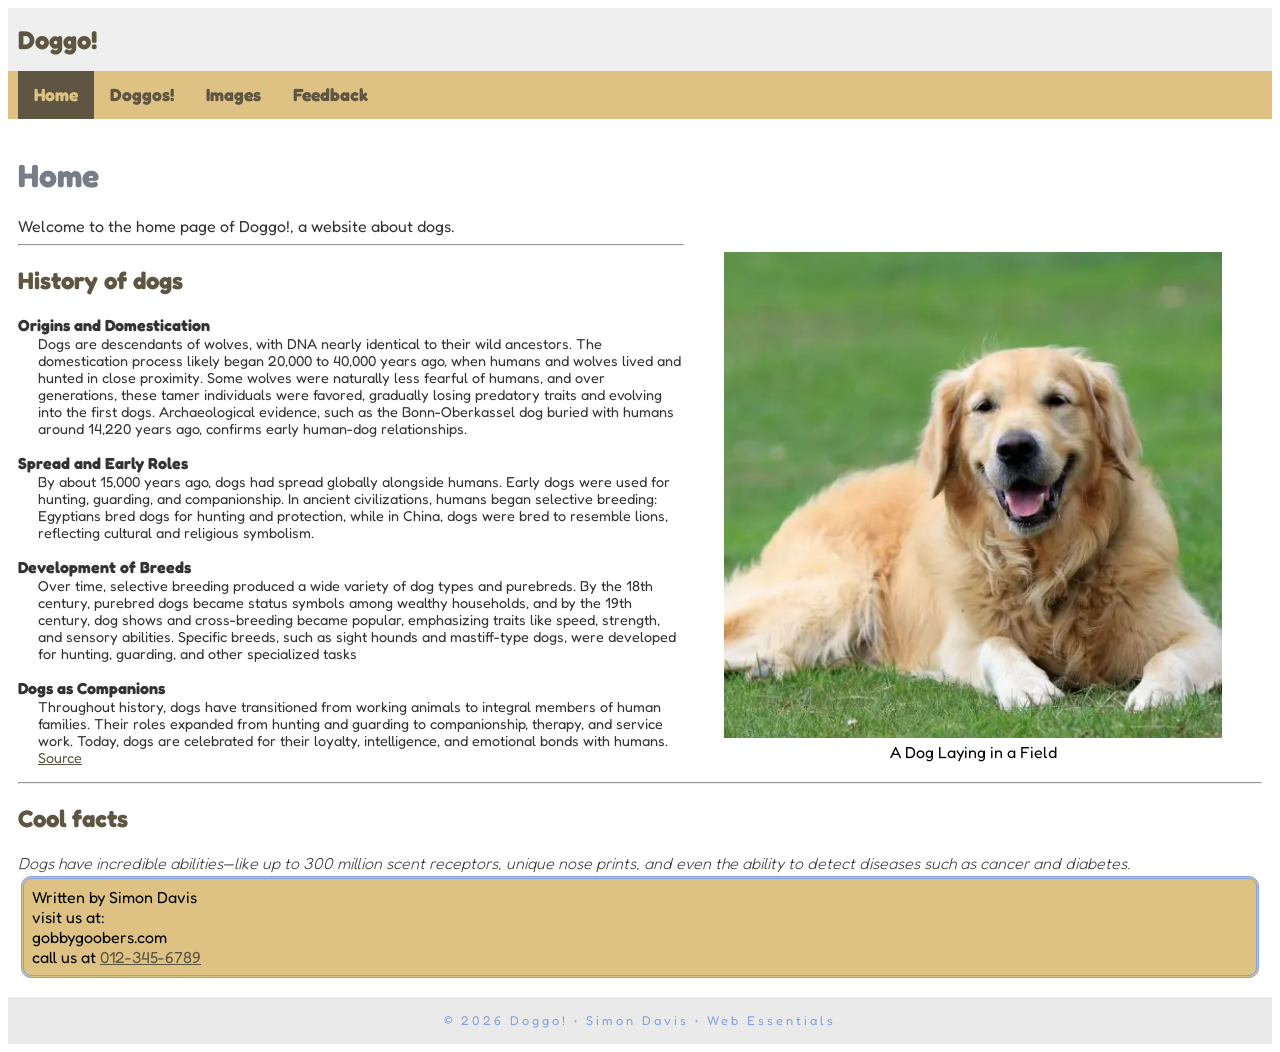
<file: index.html>
<!doctype html>
<html lang="en">

<head>
    <meta charset="UTF-8">
    <meta name="description" content="Doggo! A website to help you find the perfect dog!" />
    <meta name="author" content="Simon Davis" />
    <meta name="viewport" content="width=device-width, initial-scale=1">
    <title>Doogo!: Home Page</title>

    <link rel="preconnect" href="https://fonts.googleapis.com">
    <link rel="preconnect" href="https://fonts.gstatic.com" crossorigin>
    <link
        href="https://fonts.googleapis.com/css2?family=Fredoka:wght@300..700&family=Oxygen:wght@300;400;700&display=swap"
        rel="stylesheet">

    <link rel="preconnect" href="https://fonts.googleapis.com">

    <link rel="stylesheet" href="style.css">
</head>

<body>
    <!-- start the page header -->
    <header>
        <span>Doggo!</span>
    </header>

    <!-- start the page navigation -->
    <nav>
        <ul>
            <li class="active"><a href="index.html">Home</a></li>
            <li><a href="Breeds.html">Doggos!</a></li>
            <li><a href="images.html">Images</a></li>
            <li><a href="feedback.html">Feedback</a></li>
        </ul>
    </nav>

    <!-- start the page main -->
    <main>
        <h1>Home</h1>
        <p>
            Welcome to the home page of Doggo!, a website about dogs.
        </p>

        <figure class="homepageimg">
            <img src="8a87d092545e4d949f2d95978445aa9a.webp" alt="A Golden Retriver Laying in a Field" width="480" height="468">
            <figcaption>A Dog Laying in a Field</figcaption>
        </figure>

        <hr>
        <h2>History of dogs</h2>
        <dl>
            <dt>
                <p>Origins and Domestication</p>
            </dt>
            <dd>
                <p>Dogs are descendants of wolves, with DNA nearly identical to their wild ancestors.
                    The domestication process likely began 20,000 to 40,000 years ago, when humans and wolves lived and
                    hunted in close proximity.
                    Some wolves were naturally less fearful of humans, and over generations, these tamer individuals
                    were favored,
                    gradually losing predatory traits and evolving into the first dogs.
                    Archaeological evidence, such as the Bonn-Oberkassel dog buried with humans around 14,220 years ago,
                    confirms early human-dog relationships.
                </p>
            </dd>
            <dt>
                <p>Spread and Early Roles</p>
            </dt>
            <dd>
                <p>By about 15,000 years ago, dogs had spread globally alongside humans. Early dogs were used for
                    hunting, guarding, and companionship.
                    In ancient civilizations, humans began selective breeding:
                    Egyptians bred dogs for hunting and protection, while in China, dogs were bred to resemble lions,
                    reflecting cultural and religious symbolism.
                </p>
            </dd>
            <dt>
                <p>Development of Breeds</p>
            </dt>
            <dd>
                <p>Over time, selective breeding produced a wide variety of dog types and purebreds. By the 18th
                    century,
                    purebred dogs became status symbols among wealthy households, and by the 19th century, dog shows and
                    cross-breeding became popular,
                    emphasizing traits like speed, strength, and sensory abilities.
                    Specific breeds, such as sight hounds and mastiff-type dogs, were developed for hunting, guarding,
                    and other specialized tasks
                </p>
            </dd>
            <dt>
                <p>Dogs as Companions</p>
            </dt>
            <dd>
                <p>Throughout history, dogs have transitioned from working animals to integral members of human
                    families.
                    Their roles expanded from hunting and guarding to companionship, therapy, and service work. Today,
                    dogs are celebrated for their loyalty,
                    intelligence, and emotional bonds with humans. <a
                        href="https://education.nationalgeographic.org/resource/brief-history-dogs/">Source</a>
                </p>
            </dd>
        </dl>
        <hr>
        <h2>Cool facts</h2>
        <p><em>Dogs have incredible abilities—like up to 300 million scent receptors,
                unique nose prints, and even the ability to detect diseases such as cancer and diabetes.</em></p>



        <address>
            Written by Simon Davis <br>
            visit us at: <br>
            gobbygoobers.com <br>
            call us at <a href="tel:+123-456-7890">012-345-6789</a>
        </address>

    </main>

    <!-- start the page footer -->
    <footer>
        <p>&copy; 2026 Doggo! &bull; Simon Davis &bull; Web Essentials</p>
    </footer>
</body>

</html>
</file>
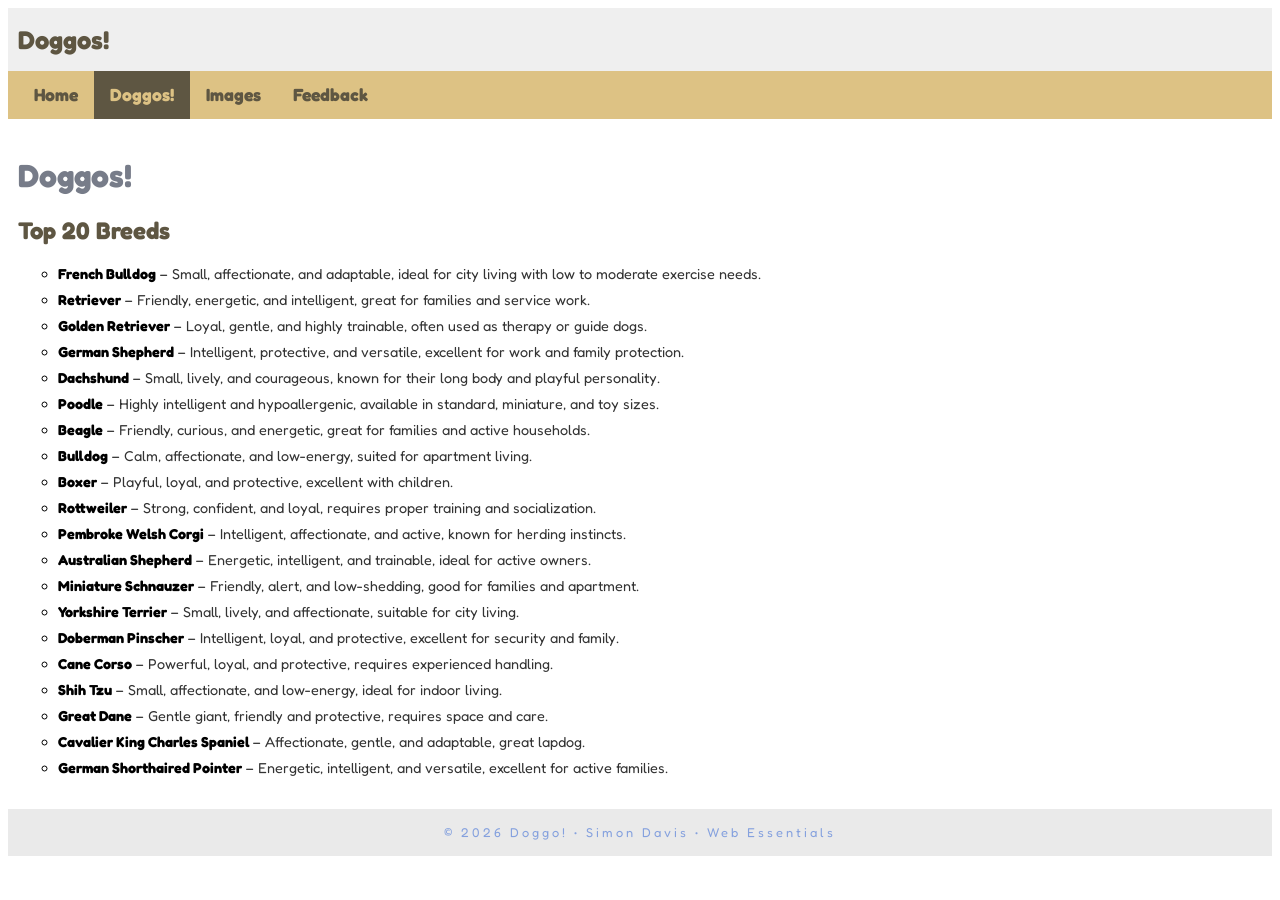
<file: Breeds.html>
<!doctype html>
<html lang="en">

<head>
    <meta charset="UTF-8">
    <meta name="description"
        content="Doggo! A website to help you find the perfect dog!" />
    <meta name="author" content="Simon Davis" />
    <meta name="viewport" content="width=device-width, initial-scale=1">
    <title>Doggo!: Doggos! Page</title>

    <link rel="preconnect" href="https://fonts.googleapis.com">
    <link rel="preconnect" href="https://fonts.gstatic.com" crossorigin>
    <link href="https://fonts.googleapis.com/css2?family=Fredoka:wght@300..700&family=Oxygen:wght@300;400;700&display=swap" rel="stylesheet">

    <link rel="preconnect" href="https://fonts.googleapis.com">

    <link rel="stylesheet" href="style.css">
</head>

<body>
    <!-- start the page header -->
    <header>
        <span>Doggos!</span>
    </header>

    <!-- start the page navigation -->
    <nav>
        <ul>
            <li><a href="index.html">Home</a></li>
            <li class="active"><a href="Breeds.html">Doggos!</a></li>
            <li><a href="images.html">Images</a></li>
            <li><a href="feedback.html">Feedback</a></li>
        </ul>
    </nav>

    <!-- start the page main -->
    <main>
        <h1>Doggos!</h1>

        <h2>Top 20 Breeds</h2>

        <ul>
            <li>
                <p><strong>French Bulldog</strong> – Small, affectionate, and adaptable, ideal for city living with low to moderate exercise needs.</p>
            </li>
            <li>
                <p><strong>Retriever</strong> – Friendly, energetic, and intelligent, great for families and service work.</p>
            </li>
            <li>
                <p><strong>Golden Retriever</strong> – Loyal, gentle, and highly trainable, often used as therapy or guide dogs.</p>
            </li>
            <li>
                <p><strong>German Shepherd</strong> – Intelligent, protective, and versatile, excellent for work and family protection.</p>
            </li>
            <li>
                <p><strong>Dachshund</strong> – Small, lively, and courageous, known for their long body and playful personality.</p>
            </li>
            <li>
                <p><strong>Poodle</strong> – Highly intelligent and hypoallergenic, available in standard, miniature, and toy sizes.</p>
            </li>
            <li>
                <p><strong>Beagle</strong> – Friendly, curious, and energetic, great for families and active households.</p>
            </li>
            <li>
                <p><strong>Bulldog</strong> – Calm, affectionate, and low-energy, suited for apartment living.</p>
            </li>
            <li>
                <p><strong>Boxer</strong> – Playful, loyal, and protective, excellent with children.</p>
            </li>
            <li>
                <p><strong>Rottweiler</strong> – Strong, confident, and loyal, requires proper training and socialization.</p>
            </li>
            <li>
                <p><strong>Pembroke Welsh Corgi</strong> – Intelligent, affectionate, and active, known for herding instincts.</p>
            </li>
            <li>
                <p><strong>Australian Shepherd</strong> – Energetic, intelligent, and trainable, ideal for active owners.</p>
            </li>
            <li>
                <p><strong>Miniature Schnauzer</strong> – Friendly, alert, and low-shedding, good for families and apartment.</p>
            </li>
            <li>
                <p><strong>Yorkshire Terrier</strong> – Small, lively, and affectionate, suitable for city living.</p>
            </li>
            <li>
                <p><strong>Doberman Pinscher</strong> – Intelligent, loyal, and protective, excellent for security and family.</p>
            </li>
            <li>
                <p><strong>Cane Corso</strong> – Powerful, loyal, and protective, requires experienced handling.</p>
            </li>
            <li>
                <p><strong>Shih Tzu</strong> – Small, affectionate, and low-energy, ideal for indoor living.</p>
            </li>
            <li>
                <p><strong>Great Dane</strong> – Gentle giant, friendly and protective, requires space and care.</p>
            </li>
            <li>
                <p><strong>Cavalier King Charles Spaniel</strong> – Affectionate, gentle, and adaptable, great lapdog.</p>
            </li>
            <li>
                <p><strong>German Shorthaired Pointer</strong> – Energetic, intelligent, and versatile, excellent for active families.</p>
            </li>
        </ul>
    </main>

    <!-- start the page footer -->
    <footer>
        <p>&copy; 2026 Doggo! &bull; Simon Davis &bull; Web Essentials</p>
    </footer>
</body>

</html>
</file>
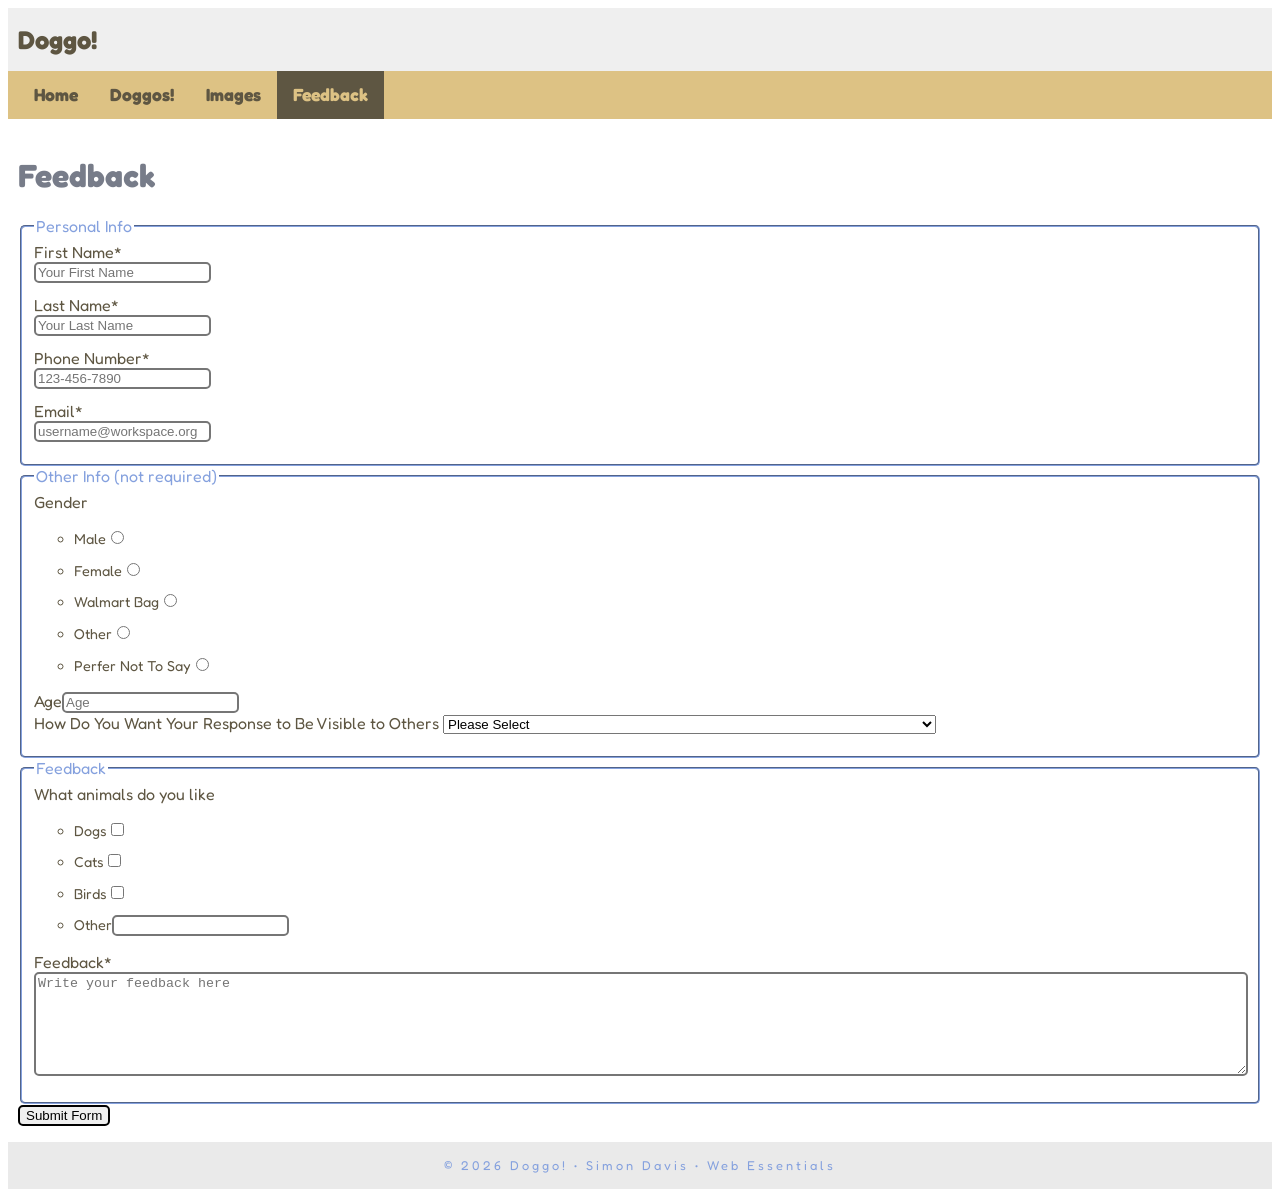
<file: feedback.html>
<!doctype html>
<html lang="en">

<head>
    <meta charset="UTF-8">
    <meta name="description"
        content="Doggo! A website to help you find the perfect dog!" />
    <meta name="author" content="Simon Davis" />
    <meta name="viewport" content="width=device-width, initial-scale=1">
    <title>Doogo!: Feedback Page</title>

    <link rel="preconnect" href="https://fonts.googleapis.com">
    <link rel="preconnect" href="https://fonts.gstatic.com" crossorigin>
    <link href="https://fonts.googleapis.com/css2?family=Fredoka:wght@300..700&family=Oxygen:wght@300;400;700&display=swap" rel="stylesheet">

    <link rel="preconnect" href="https://fonts.googleapis.com">

    <link rel="stylesheet" href="style.css">
</head>

<body>
    <!-- start the page header -->
    <header>
        <span>Doggo!</span>
    </header>

    <!-- start the page navigation -->
    <nav>
        <ul>
            <li><a href="index.html">Home</a></li>
            <li><a href="Breeds.html">Doggos!</a></li>
            <li><a href="images.html">Images</a></li>
            <li class="active"><a href="feedback.html">Feedback</a></li>
        </ul>
    </nav>

    <!-- start the page main -->
    <main>
        <h1>Feedback</h1>
        <form method="get" class="feedbackForm" action="thanks.html">
            <fieldset>
                <legend>Personal Info</legend>
                <label>First Name*<input type="text" name="fname" required placeholder="Your First Name" class="blockForFeedback"></label>
                <label>Last Name*<input type="text" name="lname" required placeholder="Your Last Name" class="blockForFeedback"></label>
                <label>Phone Number*<input type="tel" name="phone" required placeholder="123-456-7890" class="blockForFeedback"></label>
                <label>Email*<input type="email" name="email" required placeholder="username@workspace.org" class="blockForFeedback"></label>
            </fieldset>
            <fieldset>
                <legend>Other Info (not required)</legend>
                Gender<ul>
                    <li><label  class="blockForFeedback">Male<input type="radio" name="gender"></label></li>
                    <li><label  class="blockForFeedback">Female<input type="radio" name="gender"></label></li>
                    <li><label  class="blockForFeedback">Walmart Bag<input type="radio" name="gender"></label></li>
                    <li><label  class="blockForFeedback">Other<input type="radio" name="gender"></label></li>
                    <li><label  class="blockForFeedback">Perfer Not To Say<input type="radio" name="gender"></label></li>
                </ul>
                <label>Age<input type="text" name="age" placeholder="Age"></label>
                <label class="blockForFeedback">How Do You Want Your Response to Be Visible to Others
                    <select name="visibility">
                        <option value="select">Please Select</option>
                        <option value="private">Private (Only Website Editors will see and be able to act on your feedback)</option>
                        <option value="anonymousPrivate">Anonymous Private (Editors will only see your feedback with no name provided)</option>
                        <option value="anonymous">Anonymous (Others can see your feedback without seeing your name)</option>
                        <option value="open">Open (Everyone can see your feedback with your name attached)</option>
                    </select>
                </label>
            </fieldset>
            <fieldset>
                <legend>Feedback</legend>

                What animals do you like<ul>    
                    <li><label class="blockForFeedback">Dogs<input type="checkbox" name="dogs"></label></li>
                    <li><label class="blockForFeedback">Cats<input type="checkbox" name="cats"></label></li>
                    <li><label class="blockForFeedback">Birds<input type="checkbox" name="bird"></label></li>
                    <li><label class="blockForFeedback">Other<input type="text" name="otherTypeOfAnimal"></label></li>
                </ul>
                <label class="blockForFeedback">Feedback*<textarea name="feedback" required placeholder="Write your feedback here"></textarea></label>
            </fieldset>
            <input type="submit" value="Submit Form">
        </form>
    </main>

    <!-- start the page footer -->
    <footer>
        <p>&copy; 2026 Doggo! &bull; Simon Davis &bull; Web Essentials</p>
    </footer>
</body>

</html>
</file>
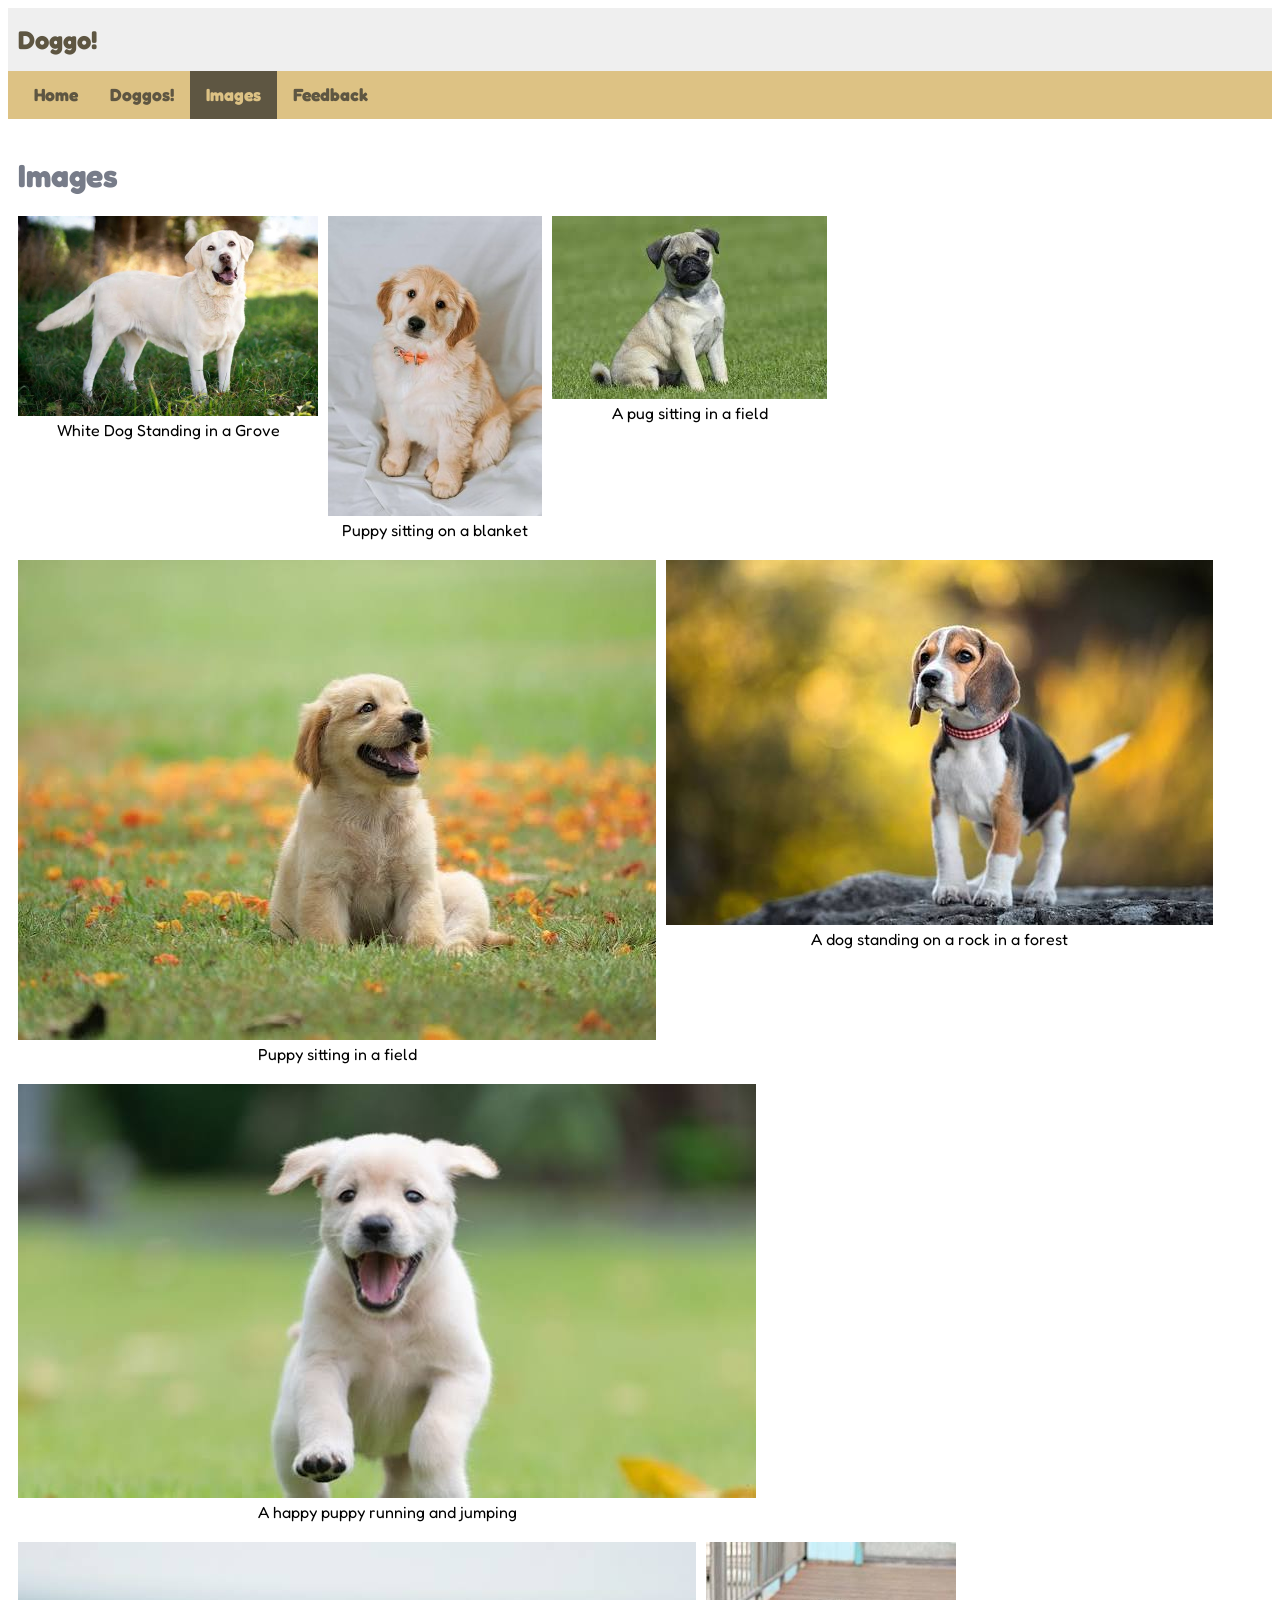
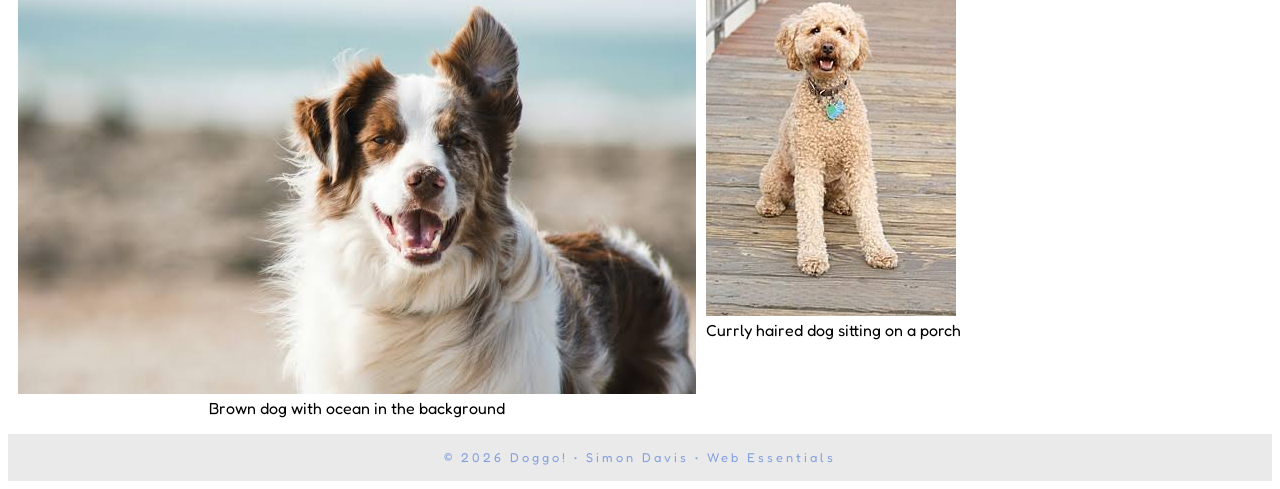
<file: images.html>
<!doctype html>
<html lang="en">

<head>
    <meta charset="UTF-8">
    <meta name="description"
        content="Doggo! A website to help you find the perfect dog!" />
    <meta name="author" content="Simon Davis" />
    <meta name="viewport" content="width=device-width, initial-scale=1">
    <title>Doogo!: Gallery Page</title>

    <link rel="preconnect" href="https://fonts.googleapis.com">
    <link rel="preconnect" href="https://fonts.gstatic.com" crossorigin>
    <link href="https://fonts.googleapis.com/css2?family=Fredoka:wght@300..700&family=Oxygen:wght@300;400;700&display=swap" rel="stylesheet">

    <link rel="preconnect" href="https://fonts.googleapis.com">

    <link rel="stylesheet" href="style.css">
</head>

<body>
    <!-- start the page header -->
    <header>
        <span>Doggo!</span>
    </header>

    <!-- start the page navigation -->
    <nav>
        <ul>
            <li><a href="index.html">Home</a></li>
            <li><a href="Breeds.html">Doggos!</a></li>
            <li class="active"><a href="images.html">Images</a></li>
            <li><a href="feedback.html">Feedback</a></li>
        </ul>
    </nav>

    <!-- start the page main -->
    <main>
        <h1>Images</h1>

        <div class="gallery">
            <figure>
                <img src="gallery/images(1).jpg" alt="White Dog Standing in a Grove" loading="lazy" width="300" height="200">
                <figcaption>White Dog Standing in a Grove</figcaption>
            </figure>

            <figure>
                <img src="gallery/images(2).jpg" alt="Puppy sitting on a blanket" loading="lazy" width="214" height="300">
                <figcaption>Puppy sitting on a blanket</figcaption>
            </figure>

            <figure>
                <img src="gallery/images(3).jpg" alt="A pug sitting in a field" loading="lazy" width="275" height="183">
                <figcaption>A pug sitting in a field</figcaption>
            </figure>

            <figure>
                <img src="gallery/images(4).jpg" alt="Puppy sitting in a field" loading="lazy" width="638" height="480">
                <figcaption>Puppy sitting in a field</figcaption>
            </figure>

            <figure>
                <img src="gallery/images(5).jpg" alt="A dog standing on a rock in a forest" loading="lazy" width="547" height="365">
                <figcaption>A dog standing on a rock in a forest</figcaption>
            </figure>

            <figure>
                <img src="gallery/images(6).jpg" alt="A happy puppy running and jumping" loading="lazy" width="738" height="414">
                <figcaption>A happy puppy running and jumping</figcaption>
            </figure>

            <figure>
                <img src="gallery/images(7).jpg" alt="Brown dog with ocean in the background" loading="lazy" width="678" height="452">
                <figcaption>Brown dog with ocean in the background</figcaption>
            </figure>

            <figure>
                <img src="gallery/images.jpg" alt="Currly haired dog sitting on a porch" loading="lazy" width="250" height="374">
                <figcaption>Currly haired dog sitting on a porch</figcaption>
            </figure>
            
        </div>

    </main>

    <!-- start the page footer -->
    <footer>
        <p>&copy; 2026 Doggo! &bull; Simon Davis &bull; Web Essentials</p>
    </footer>
</body>

</html>
</file>
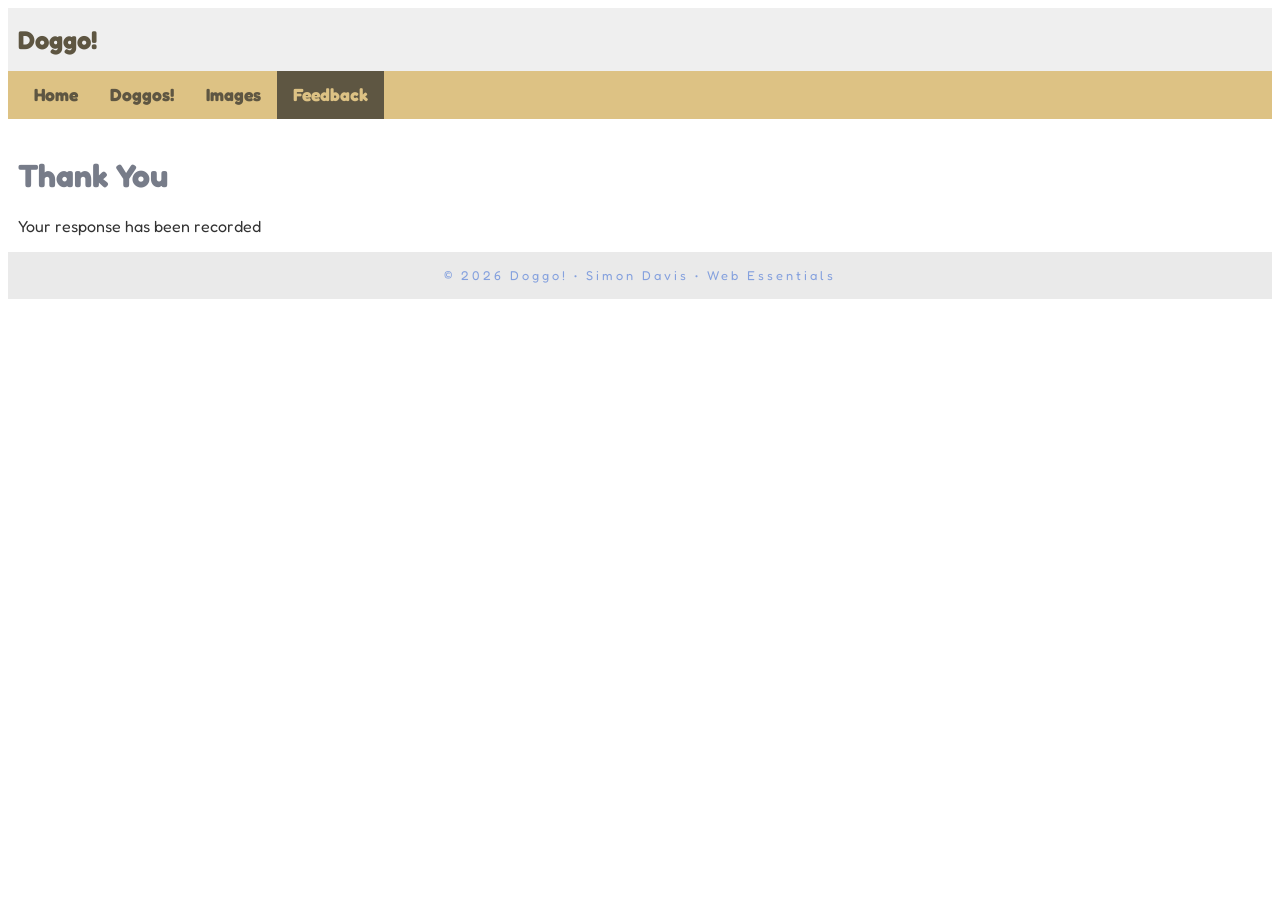
<file: thanks.html>
<!doctype html>
<html lang="en">

<head>
    <meta charset="UTF-8">
    <meta name="description"
        content="Doggo! A website to help you find the perfect dog!" />
    <meta name="author" content="Simon Davis" />
    <meta name="viewport" content="width=device-width, initial-scale=1">
    <meta http-equiv="refresh" content="5; url=index.html">
    <title>Doogo!: Thanks Page</title>

    <link rel="preconnect" href="https://fonts.googleapis.com">
    <link rel="preconnect" href="https://fonts.gstatic.com" crossorigin>
    <link href="https://fonts.googleapis.com/css2?family=Fredoka:wght@300..700&family=Oxygen:wght@300;400;700&display=swap" rel="stylesheet">

    <link rel="preconnect" href="https://fonts.googleapis.com">

    <link rel="stylesheet" href="style.css">
</head>

<body>
    <!-- start the page header -->
    <header>
        <span>Doggo!</span>
    </header>

    <!-- start the page navigation -->
    <nav>
        <ul>
            <li><a href="index.html">Home</a></li>
            <li><a href="Breeds.html">Doggos!</a></li>
            <li><a href="images.html">Images</a></li>
            <li class="active"><a href="feedback.html">Feedback</a></li>
        </ul>
    </nav>

    <!-- start the page main -->
    <main>
        <h1>Thank You</h1>
        <p>Your response has been recorded</p>
    </main>

    <!-- start the page footer -->
    <footer>
        <p>&copy; 2026 Doggo! &bull; Simon Davis &bull; Web Essentials</p>
    </footer>
</body>

</html>
</file>
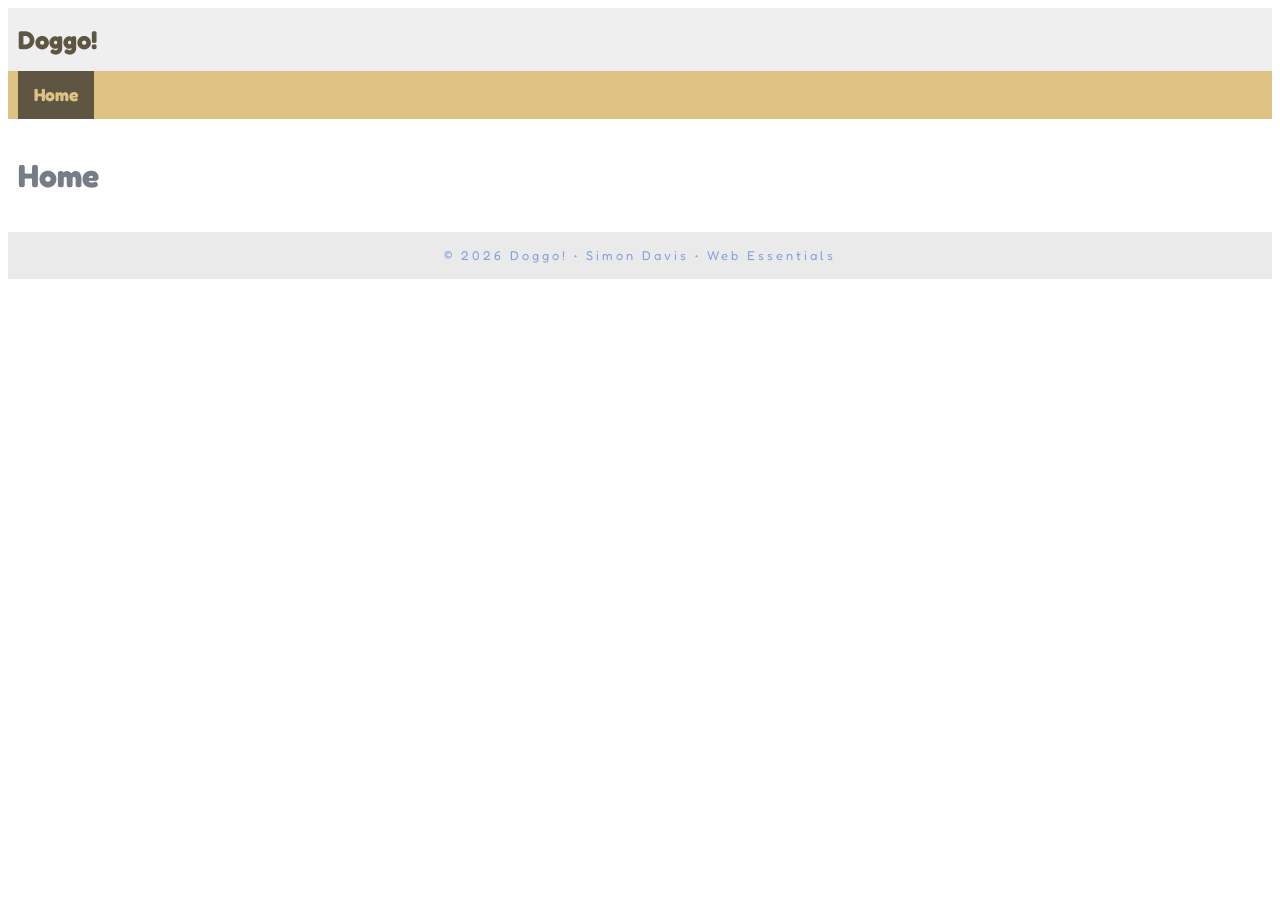
<file: two.html>
<!doctype html>
<html lang="en">

<head>
    <meta charset="UTF-8">
    <meta name="description"
        content="Doggo! A website to help you find the perfect dog!" />
    <meta name="author" content="Simon Davis" />
    <meta name="viewport" content="width=device-width, initial-scale=1">
    <title>Doogo!: Home Page</title>

    <link rel="preconnect" href="https://fonts.googleapis.com">
    <link rel="preconnect" href="https://fonts.gstatic.com" crossorigin>
    <link href="https://fonts.googleapis.com/css2?family=Fredoka:wght@300..700&family=Oxygen:wght@300;400;700&display=swap" rel="stylesheet">

    <link rel="preconnect" href="https://fonts.googleapis.com">

    <link rel="stylesheet" href="style.css">
</head>

<body>
    <!-- start the page header -->
    <header>
        <span>Doggo!</span>
    </header>

    <!-- start the page navigation -->
    <nav>
        <ul>
            <li class="active"><a href="index.html">Home</a></li>
        </ul>
    </nav>

    <!-- start the page main -->
    <main>
        <h1>Home</h1>

    </main>

    <!-- start the page footer -->
    <footer>
        <p>&copy; 2026 Doggo! &bull; Simon Davis &bull; Web Essentials</p>
    </footer>
</body>

</html>
</file>
<file: style.css>
body {
  font-family: "Fredoka", sans-serif;
}

header {
    background: #efefef;
    padding: 1rem 10px;
}

header span {
    color: #5e5642;
    font-size: 1.6rem;
    font-weight: 700;
}

nav {
    background-color: #DDC284;
}

nav ul {
    margin: 0;
    list-style-type: none;
    padding: 0 10px;

    display: flex;
}

nav a {
    padding: .83rem 1rem;
    display: block;
    text-decoration: none;
    color: #5e5642;
    font-size: 1.1rem;
    font-weight: 700;
}

nav li a:hover {
    color: #ffffff;
}

nav li.active a {
    background-color: #5e5642;
    color: #DDC284;
}

figure.homepageimg {
    float: right;
    width: 40%;
}

figure.homepageimg img {
    width: 100%;
    height: auto;
}

figure.homepageimg figcaption {
    text-align: center;
    font-size: 1rem;
}

main {
    padding: 1rem 10px;
}

main h1 {
    color: #777c89;
}

main h2 {
    color: #5e5642;
}

main p {
    margin: 0;
    color: #333;
}

main ol {
    padding: .5rem 30px;
    background-color: #efefef;
}

main dl dt {
    color: #777c89;
    font-weight: 700;
    margin-top: 1rem;
}

main dl dd {
    color: #5e5642;
    font-size: .9rem;
    margin-left: 20px;
}

main ul {
    list-style-type: circle;
}

main ul li {
    line-height: 125%;
    margin-bottom: .5rem;
    font-size: .9rem;
}

main strong {
    font-weight: 700;
    color: black;
}

main em {
    font-weight: 300;
}

main address {
    font-style: normal;
    background-color: #DDC284;
    padding: .5rem;
    border-radius: 10px;
    border: 3px double #85a1de;
    margin: 3px;
    clear: both;
}

main a {
    color: #5e5642;
}

main a:hover {
    color: #777c89;
}

fieldset {
    border-color: #85a1de;
    color: #5e5642;
    border-radius: 5px;
}

.blockForFeedback {
    display: block;
    margin-bottom: 1%;
}

.feedbackForm input {
    border-radius: 5px;
    border-style: solid;
}

fieldset legend {
    color: #85a1de;
}

.feedbackForm textarea {
    height: 6rem;
    width: 99.5%;
    border-radius: 5px;
    border-width: 2px;
}

div.gallery {
    display: flex;
    flex-wrap: wrap;
    gap: 20px 10px;
}

div.gallery figure {
    margin: 0;
}

div.gallery figure figcaption {
    text-align: center;
    font-size: 1rem;
}

footer {
    background-color: #eaeaea;
    text-align: center;
    padding: 1rem 0;
    clear: both;
}

footer p {
    margin: 0;
    font-size: .8rem;
    color: #85a1de;
    letter-spacing: 3px;
}
</file>
